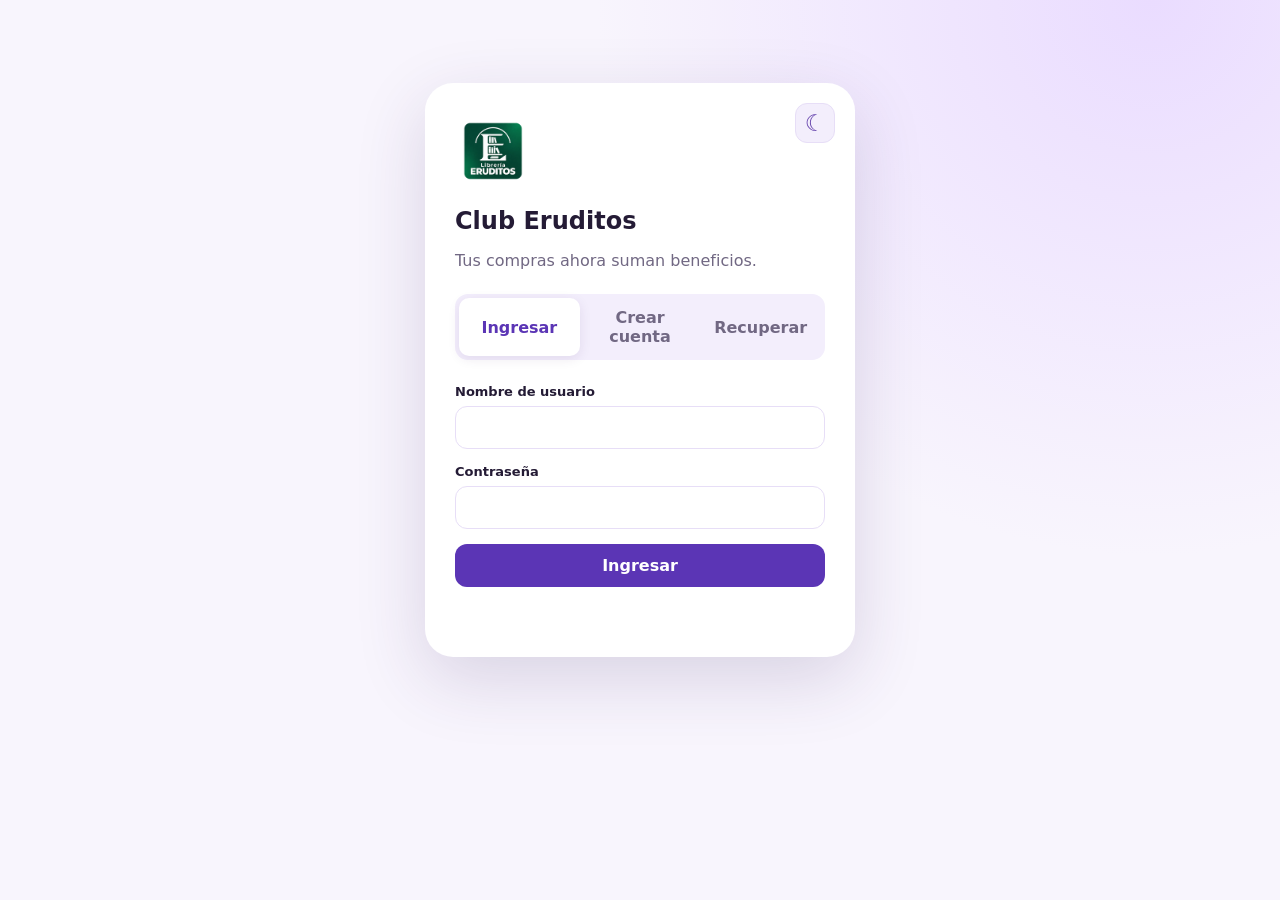
<file: club/index.html>
<!doctype html>
<html lang="es">
<head>
  <meta charset="utf-8"><meta name="viewport" content="width=device-width,initial-scale=1,viewport-fit=cover">
  <meta name="theme-color" content="#25164a"><title>Club Eruditos</title>
  <script>try{document.documentElement.dataset.theme=localStorage.getItem('club_eruditos_theme')||(matchMedia('(prefers-color-scheme: dark)').matches?'dark':'light')}catch(_){document.documentElement.dataset.theme='light'}</script>
  <link rel="manifest" href="/club/manifest.json"><link rel="icon" href="/club/launchericon-192x192.png"><link rel="apple-touch-icon" href="/club/launchericon-192x192.png"><link rel="stylesheet" href="/club/styles.css"><style>[hidden]{display:none!important}.reward-image{display:grid;place-items:center;aspect-ratio:1;margin:-15px -15px 14px;overflow:hidden;border-radius:15px 15px 0 0;background:linear-gradient(145deg,#eee7fb,#ddd0f5);color:#fff;font:800 68px Georgia}.reward-image img{width:100%;height:100%;object-fit:contain}.list-product{display:flex;align-items:center;gap:12px}.list-thumb{width:62px;height:62px;flex:0 0 auto;border-radius:12px;object-fit:cover;background:#eee7fb}</style>
</head>
<body>
  <div id="clubSplash" class="club-splash" role="status" aria-live="polite"><div class="club-splash-content"><img src="/club/splash-eruditos.png" alt=""><span>Cargando Club Eruditos…</span></div></div>
  <main class="shell">
    <section id="authView" class="auth-card">
      <div class="auth-header-actions"><button class="install-button icon-btn" type="button" aria-label="Instalar Club Eruditos" title="Instalar Club Eruditos" hidden><svg viewBox="0 0 24 24" aria-hidden="true"><path d="M12 3v11m-4-4 4 4 4-4M4 17v3h16v-3"/></svg></button><button class="theme-toggle" type="button" aria-label="Activar modo oscuro"><span class="moon-icon" aria-hidden="true">☾</span><span class="sun-icon" aria-hidden="true">☀</span></button></div><div class="brand-mark"><img src="/club/launchericon-192x192.png" alt=""></div><h1>Club Eruditos</h1><p>Tus compras ahora suman beneficios.</p>
      <div class="auth-tabs"><button data-auth="login" class="active">Ingresar</button><button data-auth="registro">Crear cuenta</button><button data-auth="recuperar">Recuperar</button></div>
      <form id="loginForm" data-panel="login"><label>Nombre de usuario<input id="loginUsuario" autocomplete="username" required></label><label>Contraseña<input id="loginPassword" type="password" autocomplete="current-password" minlength="8" required></label><button class="primary">Ingresar</button></form>
      <form id="registroForm" data-panel="registro" hidden><h2>Tus datos</h2><label>Nombre completo<input id="registroNombre" maxlength="160" autocomplete="name" required></label><label>Documento C.I.<input id="registroDocumento" autocomplete="off" required></label><small class="documento-warning">Introduce tu C.I. real y propio. Preséntalo al personal en tu primera compra para verificarlo y habilitar tu cuenta.</small><label>Número de celular<input id="registroTelefono" type="tel" autocomplete="tel" required></label><label>Dirección<input id="registroDireccion" autocomplete="street-address" required></label><label>Correo electrónico (opcional)<input id="registroEmail" type="email" autocomplete="email"></label><label>Código de referido (opcional)<input id="registroReferido" maxlength="13" autocomplete="off" placeholder="Código de quien te invitó"></label><small>Si alguien te invitó, escribe su código antes de crear la cuenta. Al activar tu cuenta recibirás 3 puntos extra por usar un código o enlace válido, además de tus puntos de bienvenida.</small><button class="primary">Continuar</button></form>
      <form id="credencialesForm" data-panel="credenciales" hidden><h2>Crea tu acceso</h2><label>Nombre de usuario<span class="username-field"><input id="registroUsuario" minlength="6" maxlength="12" pattern="[A-Za-z0-9]{6,12}" autocomplete="username" required><span id="usuarioDisponibilidad" class="username-availability" aria-live="polite"></span></span></label><small>Entre 6 y 12 letras o números, sin espacios.</small><label>Contraseña<input id="registroPassword" type="password" autocomplete="new-password" minlength="8" required></label><label>Código del comprobante (si ya eres cliente)<input id="registroToken" inputmode="numeric" pattern="[0-9]{5}" maxlength="5" autocomplete="one-time-code" placeholder="5 dígitos"></label><small>Si tu C.I. ya está registrado, necesitarás el código entregado en una compra o por el personal.</small><button class="primary">Crear cuenta</button><button id="volverDatos" type="button">Volver a mis datos</button></form>
      <form id="recuperarForm" data-panel="recuperar" hidden><label>Nombre de usuario<input id="recuperarUsuario" autocomplete="username" required></label><label>Código de recuperación<input id="recuperarToken" required></label><label>Nueva contraseña<input id="recuperarPassword" type="password" minlength="8" required></label><button class="primary">Cambiar contraseña</button></form>
      <div id="authStatus" class="status" aria-live="polite"></div>
    </section>

    <section id="appView" hidden>
      <header><div><span class="eyebrow">CLUB ERUDITOS</span><h1 id="saludo">Hola</h1><small id="clienteUsuario" class="customer-username" hidden></small><span id="clienteNivel" class="customer-level" hidden></span></div><div class="header-actions"><button class="install-button icon-btn" type="button" aria-label="Instalar Club Eruditos" title="Instalar Club Eruditos" hidden><svg viewBox="0 0 24 24" aria-hidden="true"><path d="M12 3v11m-4-4 4 4 4-4M4 17v3h16v-3"/></svg></button><button class="theme-toggle icon-btn" type="button" aria-label="Activar modo oscuro"><span class="moon-icon" aria-hidden="true">☾</span><span class="sun-icon" aria-hidden="true">☀</span></button><button id="activarCuentaBtn" type="button" class="primary" hidden>Activar mi cuenta</button><button id="logoutBtn" class="icon-btn" type="button" aria-label="Cerrar sesión" title="Cerrar sesión"><svg viewBox="0 0 24 24" aria-hidden="true"><path d="M14 3h5v18h-5M10 7V4H5v16h5v-3M3 12h12m-4-4 4 4-4 4"/></svg></button></div></header>
      <nav><button data-view="inicio" class="active">Inicio</button><button data-view="premios">Premios</button><button data-view="movimientos">Puntos</button><button data-view="canjes">Canjes</button></nav>
      <div id="appStatus" class="status" aria-live="polite"></div>
      <div id="clubPages" class="club-pages">
      <section id="inicioPanel" data-view-panel="inicio">
        <div id="inicioCarga" class="card-loading" role="status" hidden><p id="inicioCargaTexto">Cargando tu Club…</p><button id="reintentarInicio" class="primary" type="button" hidden>Reintentar</button></div>
        <section id="activacionPanel" class="notice" hidden><h2>Activa tu Club</h2><p>Realiza una compra de Bs 5,00 o más asociada a tu ficha de cliente. Encontrarás un código de cinco dígitos en el comprobante.</p><form id="activacionForm"><label>Código de activación<input id="activacionToken" inputmode="numeric" pattern="[0-9]{5}" maxlength="5" autocomplete="one-time-code" required></label><button class="primary">Activar mi Club</button></form></section>
        <article class="hero"><span>Saldo disponible</span><strong id="saldoDisponible">0</strong><small>puntos</small><div class="pending"><span id="saldoPendiente">0</span> pendientes</div></article>
        <div id="clubProgreso" class="club-progress-grid" hidden><article class="club-progress-card"><span class="eyebrow">TU NIVEL</span><h2 id="nivelNombre">Mini erudito</h2><p id="nivelBeneficio"></p><div class="level-progress-head"><span id="nivelTramo">Hacia el siguiente nivel</span><strong id="nivelPorcentaje">0%</strong></div><div id="nivelBarra" class="level-progress-track" role="progressbar" aria-label="Avance del nivel" aria-valuemin="0" aria-valuemax="200" aria-valuenow="0"><span id="nivelBarraRelleno" class="level-progress-fill"></span><span id="nivelBarraPunto" class="level-progress-dot"></span></div><div class="level-progress-scale"><span id="nivelDesde">Bs 0</span><span id="nivelHasta">Bs 200</span></div><small id="nivelAvance"></small><small id="nivelFaltante" class="level-next"></small><p id="nivelGracia" hidden></p><small>Cuenta el gasto neto pagado de los últimos 365 días. Los ascensos dan de 2 a 10 puntos tras 7 días, una vez por nivel.</small><button id="abrirCamino" class="path-open" type="button">Ver camino del Erudito <span aria-hidden="true">→</span></button></article><article class="club-progress-card"><span class="eyebrow">INVITA A TUS AMIGOS</span><h2>Referidos</h2><p>Ganas 5 puntos si tu invitado activa su cuenta, verifica su C.I. y paga Bs 50 en sus primeros 30 días. El bono se libera tras 7 días. Tu invitado recibe 3 puntos extra al activar su cuenta, además de sus <span id="puntosBienvenidaReferido">5</span> puntos de bienvenida.</p><div class="referral-code" id="referidoCodigo"></div><div class="referral-actions"><button id="copiarReferido" class="referral-copy" type="button"><span class="copy-label">Copiar enlace de invitación</span><span class="copy-check" aria-hidden="true">✓</span></button><button id="compartirReferido" class="referral-share" type="button"><svg class="share-icon" viewBox="0 0 24 24" aria-hidden="true"><path d="M7 12h10m-4-4 4 4-4 4M5 5v14"/></svg><span>Compartir enlace</span></button></div><small id="referidosResumen"></small><div id="referidoEstado" class="status" aria-live="polite"></div></article><div id="retosClub" class="club-retos-grid"></div><div id="insigniasClub" class="club-badges"></div></div>
        <div id="vencimiento" class="notice" hidden></div><h2>Noticias</h2><div id="notificaciones" class="list"></div><details id="terminosClub" class="notice" hidden><summary>Términos del Club</summary><p id="terminosClubTexto"></p></details>
      </section>
      <section id="premiosPanel" data-view-panel="premios" hidden><p data-card-loading class="card-loading" role="status">Cargando…</p><div class="section-head"><div><span class="eyebrow">BENEFICIOS</span><h2>Premios</h2></div></div><div id="premiosGrid" class="rewards"></div></section>
      <section id="movimientosPanel" data-view-panel="movimientos" hidden><p data-card-loading class="card-loading" role="status">Cargando…</p><div class="section-head"><div><span class="eyebrow">TU HISTORIAL</span><h2>Movimientos</h2></div></div><div id="movimientosLista" class="list"></div><button id="movimientosMas" class="load-more" type="button" hidden>Ver más movimientos</button></section>
      <section id="canjesPanel" data-view-panel="canjes" hidden><p data-card-loading class="card-loading" role="status">Cargando…</p><div class="section-head"><div><span class="eyebrow">SOLICITUDES</span><h2>Mis canjes</h2></div></div><div id="canjesStatus" class="status" aria-live="polite"></div><div id="canjesLista" class="list"></div><button id="canjesMas" class="load-more" type="button" hidden>Ver más canjes</button></section>
      </div>
    </section>
  </main>
  <dialog id="recoveryDialog"><h2>Guarda tus códigos</h2><p>Son la única forma de recuperar tu cuenta sin correo. Cada código se usa una sola vez.</p><pre id="recoveryCodes"></pre><button id="copyRecovery" class="primary">Copiar códigos</button><button id="closeRecovery">Ya los guardé</button></dialog>
  <dialog id="sessionTransferDialog" class="session-transfer-dialog" aria-labelledby="sessionTransferTitle" aria-describedby="sessionTransferDescription"><h2 id="sessionTransferTitle">Sesión nueva detectada. ¿Usar aquí?</h2><p id="sessionTransferDescription">Tu cuenta está abierta en otro dispositivo. Si continúas, la sesión anterior se cerrará.</p><form method="dialog" class="dialog-actions"><button type="submit" value="no">No, cancelar</button><button type="submit" value="yes" class="primary">Sí, usar aquí</button></form></dialog>
  <dialog id="usernameDialog"><h2>Elige tu nombre de usuario</h2><p>Lo usarás para entrar en lugar del código de cliente.</p><form id="usernameForm"><label>Nombre de usuario<input id="legacyUsuario" minlength="6" maxlength="12" pattern="[A-Za-z0-9]{6,12}" autocomplete="username" required></label><button class="primary">Guardar usuario</button></form><p id="usernameStatus" class="status" aria-live="polite"></p></dialog>
  <dialog id="redeemDialog"><h2 id="redeemTitle">Canjear premio</h2><label>Sucursal de retiro<select id="redeemBranch"></select></label><div class="dialog-actions"><button id="cancelRedeem">Cancelar</button><button id="confirmRedeem" class="primary">Confirmar canje</button></div></dialog>
  <dialog id="cancelDialog"><h2>Cancelar canje</h2><p>Si el pedido aún está solicitado, se cancelará y recuperarás tus puntos.</p><div id="cancelStatus" class="status" aria-live="polite"></div><div class="dialog-actions"><button id="cancelDismiss" type="button">Volver</button><button id="cancelConfirm" class="primary" type="button">Confirmar cancelación</button></div></dialog>
  <dialog id="imageDialog" class="image-dialog" aria-label="Imagen del premio"><button id="imageClose" type="button" aria-label="Cerrar imagen">×</button><img id="imageFull" alt=""></dialog>
  <dialog id="installDialog" aria-labelledby="installTitulo"><h2 id="installTitulo">Instalar Club Eruditos</h2><p id="installInstructions"></p><div class="dialog-actions"><button id="cerrarInstalacion" class="primary" type="button">Entendido</button></div></dialog>
  <dialog id="compartirDialog" class="share-dialog" aria-labelledby="compartirTitulo"><h2 id="compartirTitulo">Comparte tu invitación</h2><p>Copia el mensaje y pégalo en la aplicación que prefieras.</p><textarea id="compartirTexto" rows="6" readonly aria-label="Mensaje de invitación"></textarea><div class="dialog-actions"><button id="cerrarCompartir" type="button">Cerrar</button><button id="copiarMensaje" class="primary" type="button">Copiar mensaje</button></div><p id="compartirEstado" class="status" aria-live="polite"></p></dialog>
  <dialog id="caminoDialog" class="path-dialog" aria-labelledby="caminoTitulo"><div class="path-shell"><header class="path-header"><div><span class="eyebrow">CLUB ERUDITOS</span><h2 id="caminoTitulo">Camino del Erudito</h2><p id="caminoResumen"></p></div><button id="cerrarCamino" class="path-close" type="button" aria-label="Cerrar camino del Erudito">×</button></header><p class="path-intro">Cada estancia marca un nivel. El gasto neto pagado de los últimos 365 días determina tu avance.</p><div class="path-overview"><div class="path-overview-head"><span>Avance de compras en el camino</span><strong id="caminoPorcentaje">0%</strong></div><p id="caminoSiguiente"></p></div><div id="caminoEscenario" class="path-stage"><div id="caminoBarra" class="path-rail" role="progressbar" aria-label="Avance de compras hacia Erudito Supremo" aria-valuemin="0" aria-valuemax="1800" aria-valuenow="0"><span id="caminoRiel" class="path-rail-track"><span id="caminoBarraRelleno" class="path-rail-fill"></span></span></div><div id="caminoHitos" class="path-milestones"></div><ol id="caminoNiveles" class="path-levels"></ol></div></div></dialog>
  <dialog id="logoutDialog" aria-labelledby="logoutTitle"><h2 id="logoutTitle">¿Quieres cerrar tu sesión?</h2><div class="dialog-actions"><button id="logoutCancel" type="button">Cancelar</button><button id="logoutConfirm" class="primary" type="button">Cerrar sesión</button></div></dialog>
  <div id="exitNotice" class="exit-notice" role="status" aria-live="polite" hidden></div>
  <script defer src="/js/vendor/supabase-umd.js"></script>
  <script type="module" src="/club/app.js"></script>
</body></html>
</file>
<file: club/styles.css>
:root{font-family:Inter,ui-sans-serif,system-ui,-apple-system,sans-serif;color:#241b35;background:#f6f2ff;--purple:#5b35b5;--purple-dark:#25164a;--gold:#e9ac3b;--line:#e7def7;--muted:#716883}*{box-sizing:border-box}body{margin:0;min-height:100vh;background:radial-gradient(circle at 90% 0,#eadcff,transparent 38%),#f8f5fd}.shell{width:min(760px,100%);margin:auto;min-height:100vh;padding:20px}.auth-card{max-width:430px;margin:7vh auto;background:#fff;padding:30px;border-radius:28px;box-shadow:0 22px 70px #3c24622a}.brand-mark{display:grid;place-items:center;width:58px;height:58px;border-radius:18px;background:linear-gradient(145deg,var(--purple),var(--purple-dark));color:#fff;font:800 30px Georgia;margin-bottom:18px}.auth-card h1,header h1{margin:0}.auth-card>p{color:var(--muted)}.auth-tabs{display:grid;grid-template-columns:repeat(3,1fr);background:#f3eefc;padding:4px;border-radius:13px;margin:24px 0}.auth-tabs button,nav button{border:0;background:transparent;color:var(--muted);padding:10px 7px;border-radius:10px;font-weight:700}.auth-tabs button.active{background:#fff;color:var(--purple);box-shadow:0 3px 12px #3c246218}form{display:grid;gap:15px}label{display:grid;gap:7px;font-size:13px;font-weight:700}input,select,button{font:inherit}input,select{width:100%;border:1px solid var(--line);background:#fff;padding:13px;border-radius:12px;color:inherit}button{border:0;border-radius:12px;padding:12px 16px;font-weight:800;cursor:pointer}.primary{background:var(--purple);color:#fff}.status{min-height:20px;color:var(--muted);font-size:13px;margin:10px 0}.status.error{color:#b42318}header{display:flex;align-items:center;justify-content:space-between;margin:12px 0 22px}.eyebrow{font-size:11px;letter-spacing:.16em;color:var(--purple);font-weight:900}.icon-btn{background:#fff;border:1px solid var(--line)}nav{position:sticky;top:10px;z-index:4;display:grid;grid-template-columns:repeat(4,1fr);background:#fff;border:1px solid var(--line);padding:5px;border-radius:16px;box-shadow:0 12px 32px #3c246212;margin-bottom:18px}nav button.active{background:var(--purple-dark);color:#fff}.hero{position:relative;overflow:hidden;background:linear-gradient(145deg,var(--purple-dark),#6340bd);color:#fff;padding:28px;border-radius:25px;box-shadow:0 22px 48px #32187235}.hero:after{content:'E';position:absolute;right:18px;top:-32px;font:150px Georgia;color:#ffffff0e}.hero>span{opacity:.75}.hero strong{display:block;font-size:64px;line-height:1;margin-top:12px}.hero small{opacity:.75}.pending{margin-top:20px;background:#ffffff16;display:inline-block;padding:8px 12px;border-radius:10px}.notice{margin:14px 0;padding:13px;border-radius:12px;background:#fff7dc;color:#765613}#terminosClubTexto{white-space:pre-line}h2{font-size:20px;margin:25px 0 12px}.list{display:grid;gap:9px}.list-item,.reward{background:#fff;border:1px solid var(--line);border-radius:16px;padding:15px}.list-item{display:flex;justify-content:space-between;gap:15px;align-items:center}.list-item p,.list-item small{margin:3px 0;color:var(--muted)}.points{font-weight:900;color:var(--purple);white-space:nowrap}.points.negative{color:#b42318}.rewards{display:grid;grid-template-columns:repeat(2,minmax(0,1fr));gap:12px}.reward h3{margin:4px 0}.reward p{color:var(--muted);min-height:40px}.reward .price{font-size:21px;font-weight:900;color:var(--purple);margin:15px 0}.reward button{width:100%}.reward button:disabled{opacity:.45}.section-head{display:flex;justify-content:space-between;align-items:end}.code{font:800 20px ui-monospace,monospace;letter-spacing:.08em;color:var(--purple)}dialog{width:min(430px,calc(100% - 30px));border:0;border-radius:22px;padding:25px;box-shadow:0 25px 80px #160d2c55}dialog::backdrop{background:#180e2caa}dialog pre{white-space:pre-wrap;background:#f6f2ff;padding:16px;border-radius:12px}.dialog-actions{display:flex;justify-content:flex-end;gap:8px;margin-top:18px}@media(max-width:560px){.shell{padding:14px}.auth-card{padding:22px;margin:2vh auto}.rewards{grid-template-columns:1fr}.hero strong{font-size:54px}nav button{font-size:12px;padding:10px 3px}}
.rewards{grid-template-columns:repeat(2,minmax(0,1fr))}
.header-actions{display:flex;align-items:center;gap:8px}.header-actions button{white-space:nowrap}nav.catalog-only{grid-template-columns:repeat(2,minmax(0,1fr))}.username-field{position:relative;display:block}.username-field input{padding-right:118px}.username-availability{position:absolute;right:7px;top:50%;transform:translateY(-50%);max-width:108px;padding:5px 7px;border-radius:8px;background:#f3eefc;color:var(--muted);font-size:10px;line-height:1.2;text-align:center}.username-availability:empty{display:none}.username-availability.available{background:#e5f5e9;color:#206a35}.username-availability.error{background:#fff0ee;color:#b42318}.documento-warning{display:block;margin-top:-8px;color:#765613;font-size:12px;line-height:1.4}@media(max-width:560px){.header-actions{gap:4px}.header-actions button{padding:9px 7px;font-size:12px}}
.auth-card{position:relative}.auth-card>.theme-toggle{position:absolute;top:20px;right:20px}.theme-toggle{padding:8px 10px;background:#f3eefc;color:var(--purple);border:1px solid var(--line);font-size:12px}.reward .reward-image{width:calc(100% + 30px);padding:0}.reward button.reward-image{cursor:zoom-in}.reward button.reward-image:disabled{opacity:1;cursor:default}.image-dialog{inset:0;width:100vw;max-width:none;height:100dvh;max-height:none;margin:0;padding:52px 12px 12px;border-radius:0;background:#130e1e;box-shadow:none;overflow:hidden}.image-dialog img{width:100%;height:100%;object-fit:contain;cursor:zoom-out}.image-dialog #imageClose{position:absolute;top:10px;right:14px;z-index:1;width:42px;height:42px;padding:0;border-radius:50%;background:#ffffff22;color:#fff;font-size:30px;line-height:1}.image-dialog::backdrop{background:#130e1e}
:root[data-theme="dark"]{color-scheme:dark;color:#f2edfa;background:#151020;--purple:#c0a6ff;--purple-dark:#6542a9;--line:#4b3c63;--muted:#b8abc9}:root[data-theme="dark"] body{background:radial-gradient(circle at 90% 0,#372452,transparent 38%),#151020}:root[data-theme="dark"] .auth-card,:root[data-theme="dark"] nav,:root[data-theme="dark"] .list-item,:root[data-theme="dark"] .reward,:root[data-theme="dark"] dialog:not(.image-dialog),:root[data-theme="dark"] .icon-btn{background:#241a34;color:#f2edfa}:root[data-theme="dark"] input,:root[data-theme="dark"] select{background:#1a1427;color:#f2edfa}:root[data-theme="dark"] .auth-tabs,:root[data-theme="dark"] dialog pre{background:#1a1427}:root[data-theme="dark"] .auth-tabs button.active{background:#3a2b50;color:#e1d2ff}:root[data-theme="dark"] nav button.active{background:#6844af;color:#fff}:root[data-theme="dark"] .primary{background:#754fc4;color:#fff}:root[data-theme="dark"] .hero{background:linear-gradient(145deg,#33215d,#6542a9)}:root[data-theme="dark"] .notice{background:#3a2b1e;color:#f0d39a}:root[data-theme="dark"] .reward-image{background:linear-gradient(145deg,#38274c,#21192e)}:root[data-theme="dark"] .list-thumb{background:#38274c}:root[data-theme="dark"] .theme-toggle{background:#352747;color:#e1d2ff}:root[data-theme="dark"] .status.error,:root[data-theme="dark"] .username-availability.error{color:#ff978b}:root[data-theme="dark"] .username-availability{background:#352747}:root[data-theme="dark"] .username-availability.available{background:#183c2c;color:#9ae4ac}:root[data-theme="dark"] .username-availability.error{background:#4a272d}:root[data-theme="dark"] .documento-warning{color:#f0d39a}:root[data-theme="dark"] .points.negative{color:#ff978b}
@media(max-width:560px){header{flex-wrap:wrap;gap:8px}.header-actions{margin-left:auto;flex-wrap:wrap;justify-content:flex-end}.auth-card>.theme-toggle{top:18px;right:18px}}
.club-progress-grid{display:grid;grid-template-columns:repeat(auto-fit,minmax(230px,1fr));gap:12px;margin:14px 0}.club-progress-card{background:#fff;border:1px solid var(--line);border-radius:16px;padding:16px}.club-progress-card h2{margin:8px 0}.club-progress-card p{color:var(--muted);font-size:14px}.club-progress-card small{display:block;color:var(--muted);margin-top:8px}.club-progress-card progress{width:100%;height:12px;accent-color:var(--purple)}.referral-code{font:800 18px ui-monospace,monospace;letter-spacing:.08em;overflow-wrap:anywhere;margin:12px 0}.club-badges{display:flex;flex-wrap:wrap;gap:7px;margin-top:14px}.club-badges span{padding:6px 9px;border-radius:999px;background:#eee7fb;color:var(--purple);font-size:12px;font-weight:700}:root[data-theme="dark"] .club-progress-card{background:#241a34;color:#f2edfa}:root[data-theme="dark"] .club-badges span{background:#352747;color:#e1d2ff}

.theme-toggle{display:grid;place-items:center;width:40px;height:40px;padding:0;font-size:23px;line-height:1}.theme-toggle .sun-icon,:root[data-theme="dark"] .theme-toggle .moon-icon{display:none}:root[data-theme="dark"] .theme-toggle .sun-icon{display:inline;color:#ffd36e}.theme-toggle .moon-icon{color:#6745ad}
:root.theme-ready,:root.theme-ready body,:root.theme-ready .auth-card,:root.theme-ready nav,:root.theme-ready .list-item,:root.theme-ready .reward,:root.theme-ready .club-progress-card,:root.theme-ready .theme-toggle,:root.theme-ready .icon-btn,:root.theme-ready input,:root.theme-ready select,:root.theme-ready dialog,:root.theme-ready .path-card-copy,:root.theme-ready .path-detail{transition:background-color .3s ease,color .3s ease,border-color .3s ease,box-shadow .3s ease}
.path-open{display:inline-flex;align-items:center;gap:8px;margin-top:14px;padding:6px 0;background:transparent;color:var(--purple);font-size:14px;font-weight:800;text-align:left}.path-open:hover{text-decoration:underline}.path-open span{font-size:20px;line-height:1}
.path-dialog{inset:0;width:100vw;max-width:none;height:100dvh;max-height:none;margin:0;padding:0;border-radius:0;overflow-y:auto;background:#f8f5fd;color:#241b35;--path-card:#fff;--path-detail:#f3edff;--path-border:#ddcff5}.path-dialog::backdrop{background:#180e2caa}.path-shell{width:min(790px,100%);margin:auto;padding:0 18px 48px}.path-header{position:sticky;top:0;z-index:3;display:flex;align-items:flex-start;gap:16px;margin:0 -18px;padding:16px 18px 12px;background:#f8f5fdef;backdrop-filter:blur(14px);border-bottom:1px solid var(--path-border)}.path-header h2{margin:4px 0;font-size:25px}.path-header p{margin:0;color:var(--muted);font-size:13px}.path-close{flex:0 0 auto;display:grid;place-items:center;width:42px;height:42px;margin-left:auto;padding:0;border-radius:50%;background:var(--path-detail);color:var(--purple);font-size:28px;line-height:1}.path-intro{margin:18px auto 24px;max-width:560px;color:var(--muted);font-size:14px;text-align:center}.path-levels{position:relative;display:flex;flex-direction:column;gap:24px;margin:0;padding:12px 0 24px;list-style:none}.path-levels::before{content:'';position:absolute;top:0;bottom:0;left:50%;border-left:4px dashed #c8b0ed;transform:translateX(-50%)}.path-level{position:relative;z-index:1;width:min(44%,310px);border:2px solid var(--path-border);border-radius:19px;overflow:hidden;background:var(--path-card);box-shadow:0 14px 32px #2a17431b}.path-level:nth-child(odd){align-self:flex-start}.path-level:nth-child(even){align-self:flex-end}.path-level.current{border-color:#e9ac3b;box-shadow:0 0 0 4px #e9ac3b44,0 18px 40px #2a17432b}.path-level.reached{border-color:#b392e8}.path-level.future{opacity:.86}.path-level.selected{opacity:1}.path-level>button{display:block;width:100%;padding:0;border-radius:0;background:var(--path-card);color:inherit;text-align:left}.path-level>button:focus-visible,.path-close:focus-visible,.path-open:focus-visible,.theme-toggle:focus-visible{outline:3px solid #d79727;outline-offset:3px}.path-art{display:block;width:100%;aspect-ratio:var(--art-ratio,1);background-image:url('/club/camino-erudito.webp');background-repeat:no-repeat;background-size:200% auto;background-position:var(--art-x) var(--art-y)}.path-card-copy{display:grid;gap:3px;min-height:0;padding:8px 12px;background:var(--path-card)}.path-status{color:var(--purple);font-size:10px;font-weight:900;letter-spacing:.1em;text-transform:uppercase}.path-level.current .path-status{color:#9b6812}.path-detail{padding:10px 12px 12px;border-top:1px solid var(--path-border);background:var(--path-detail);font-size:13px;line-height:1.4}.path-detail p{margin:0 0 8px}.path-detail p:last-child{margin-bottom:0}
:root[data-theme="dark"] .path-dialog{background:#151020;color:#f2edfa;--path-card:#241a34;--path-detail:#332747;--path-border:#58436e}:root[data-theme="dark"] .path-header{background:#151020ef}:root[data-theme="dark"] .path-levels::before{border-color:#7154a3}:root[data-theme="dark"] .path-level.current .path-status{color:#f4c464}
.level-progress-head,.level-progress-scale,.path-overview-head{display:flex;align-items:center;justify-content:space-between;gap:8px}.level-progress-head{margin:18px 0 8px;color:var(--muted);font-size:12px;font-weight:700}.level-progress-head strong{color:var(--purple);font-size:16px}.level-progress-track{position:relative;height:14px;border:1px solid var(--line);border-radius:999px;background:#e9e1f6;box-shadow:inset 0 1px 3px #25164a23}.level-progress-fill,.path-overview-fill{display:block;width:0;height:100%;border-radius:inherit;background:linear-gradient(90deg,#6e43bd,#bf91f3 75%,#f1c266);transition:width .7s cubic-bezier(.2,.8,.2,1)}.level-progress-dot{position:absolute;top:50%;left:0;width:19px;height:19px;border:3px solid #fff;border-radius:50%;background:#d79932;box-shadow:0 1px 7px #35214b77;transform:translate(-50%,-50%);transition:left .7s cubic-bezier(.2,.8,.2,1)}.level-progress-scale{margin-top:8px;color:var(--muted);font-size:11px;font-weight:700}.club-progress-card .level-next{margin:8px 0 14px;padding:8px 10px;border-radius:9px;background:#f4edff;color:#5832a0;font-weight:700;line-height:1.4}
.path-overview{margin:0 auto 28px;padding:16px;border:1px solid var(--path-border);border-radius:17px;background:var(--path-card);box-shadow:0 10px 30px #2a174315}.path-overview-head{margin-bottom:12px;color:var(--muted);font-size:12px;font-weight:800}.path-overview-head strong{color:var(--purple);font-size:19px}.path-overview-track{height:11px;border-radius:999px;background:#e8dcf5}.path-overview-fill{background:linear-gradient(90deg,#8552c3,#d9a14b)}.path-milestones{position:relative;display:flex;justify-content:space-between;margin-top:-16px}.path-milestones span{display:grid;place-items:center;width:21px;height:21px;border:2px solid var(--path-border);border-radius:50%;background:var(--path-card);color:var(--muted);font-size:10px;font-weight:900}.path-milestones span.reached{border-color:#9b6bcd;background:#9b6bcd;color:#fff}.path-milestones span.current{border-color:#d79c35;background:#fff0cb;color:#6b4210;box-shadow:0 0 0 3px #d79c3533}.path-overview p{margin:12px 0 0;color:var(--muted);font-size:12px;line-height:1.4}
:root[data-theme="dark"] .level-progress-track,:root[data-theme="dark"] .path-overview-track{background:#443457}:root[data-theme="dark"] .club-progress-card .level-next{background:#372850;color:#e5c8ff}:root[data-theme="dark"] .level-progress-dot{border-color:#241a34}:root[data-theme="dark"] .path-milestones span.current{background:#654622;color:#ffe1a1}
@media(max-width:560px){.path-header h2{font-size:21px}.path-level{width:min(79%,290px)}.path-levels{gap:20px}.path-levels::before{left:50%}}
@media(prefers-reduced-motion:reduce){:root.theme-ready,:root.theme-ready *{transition:none!important;animation:none!important}}
::view-transition-old(root),::view-transition-new(root){animation-duration:.3s}
@media(prefers-reduced-motion:reduce){::view-transition-old(root),::view-transition-new(root){animation-duration:0s}}

.path-stage{position:relative;--rail-x:50%}
.path-levels::before{content:none}
.path-level{width:min(calc(50% - 44px),310px)}
.path-overview{margin-bottom:12px}
.path-overview-head{margin-bottom:0}
.path-overview p{margin-top:8px}
.path-rail{position:absolute;inset:0;z-index:2;pointer-events:none}
.path-rail-track{position:absolute;left:var(--rail-x);width:10px;border-radius:999px;background:#e8dcf5;box-shadow:inset 0 0 0 1px #c7b0e8;transform:translateX(-50%)}
.path-rail-fill{position:absolute;top:0;left:0;width:100%;height:0;border-radius:inherit;background:linear-gradient(180deg,#8151c2,#bf91f3 60%,#e9a83a);box-shadow:0 0 12px #b26fe466;transition:height 1.1s cubic-bezier(.2,.8,.2,1)}
.path-milestones{position:absolute;inset:0;z-index:3;margin:0;pointer-events:none}
.path-milestone{position:absolute;left:var(--rail-x);display:grid;place-items:center;width:38px;height:38px;padding:0;border:3px solid var(--path-border);border-radius:50%;background:var(--path-card);color:var(--muted);font-size:14px;font-weight:900;box-shadow:0 3px 12px #25164a33;transform:translate(-50%,-50%);pointer-events:auto;cursor:pointer;transition:background .25s,border-color .25s,box-shadow .25s}
.path-milestone.reached{border-color:#9b6bcd;background:#9b6bcd;color:#fff}
.path-milestone.current{border-color:#d79c35;background:#fff0cb;color:#6b4210;box-shadow:0 0 0 5px #d79c3533,0 3px 12px #25164a33}
.path-milestone:focus-visible{outline:3px solid #d79727;outline-offset:4px}
:root[data-theme="dark"] .path-rail-track{background:#443457;box-shadow:inset 0 0 0 1px #7154a3}
:root[data-theme="dark"] .path-milestone.current{background:#654622;color:#ffe1a1}
@media(max-width:560px){.path-stage{--rail-x:28px}.path-level{align-self:stretch!important;width:calc(100% - 72px);margin-left:72px}}
@media(prefers-reduced-motion:reduce){.path-rail-fill,.path-milestone{transition:none}}

.referral-copy{display:inline-flex;align-items:center;justify-content:center;gap:0;max-width:100%;min-height:44px;background:var(--purple);color:#fff;text-align:center;transition:background-color .25s,transform .25s,box-shadow .25s}
.referral-copy:disabled{opacity:.5;cursor:not-allowed}
.referral-copy.copied{background:#188153;box-shadow:0 5px 16px #18815355;animation:copy-pop .45s ease-out}
.copy-check{display:inline-block;width:0;overflow:hidden;opacity:0;font-size:18px;transform:scale(.4);transition:width .25s,opacity .25s,transform .25s,margin-left .25s}
.referral-copy.copied .copy-check{width:18px;margin-left:7px;opacity:1;transform:scale(1)}
@keyframes copy-pop{0%{transform:scale(1)}40%{transform:scale(1.06)}100%{transform:scale(1)}}
@media(prefers-reduced-motion:reduce){.referral-copy,.copy-check{transition:none}.referral-copy.copied{animation:none}}

.referral-actions{display:grid;gap:8px}
.referral-actions button{width:100%}
.referral-share{display:inline-flex;align-items:center;justify-content:center;gap:8px;min-height:44px;border:1px solid var(--line);background:#eee7fb;color:var(--purple);transition:background-color .25s,transform .25s,box-shadow .25s}
.referral-share:hover:not(:disabled){background:#e2d5f8;box-shadow:0 5px 14px #5b35b522}
.referral-share:disabled{opacity:.5;cursor:not-allowed}
.referral-share.sharing{animation:share-pop .55s ease-out}
.referral-share.sharing .share-icon{animation:share-arrow .55s ease-out}
.share-icon{width:19px;height:19px;flex:none;fill:none;stroke:currentColor;stroke-width:2;stroke-linecap:round;stroke-linejoin:round}
.referral-actions button:focus-visible{outline:3px solid #d79727;outline-offset:3px}
.share-dialog h2{margin:0 0 8px}
.share-dialog>p{color:var(--muted);font-size:14px;line-height:1.5}
.share-dialog textarea{display:block;width:100%;min-height:140px;padding:12px;border:1px solid var(--line);border-radius:12px;background:#f8f5fd;color:inherit;font:inherit;line-height:1.5;resize:vertical}
.share-dialog #compartirEstado{margin-bottom:0}
:root[data-theme="dark"] .referral-share{background:#352747;color:#e1d2ff}
:root[data-theme="dark"] .referral-share:hover:not(:disabled){background:#44325c}
:root[data-theme="dark"] .share-dialog textarea{background:#1a1427}
@keyframes share-pop{0%,100%{transform:scale(1)}45%{transform:scale(1.04)}}
@keyframes share-arrow{0%,100%{transform:translateX(0)}45%{transform:translateX(4px)}}
@media(prefers-reduced-motion:reduce){.referral-share{transition:none}.referral-share.sharing,.referral-share.sharing .share-icon{animation:none}}

.brand-mark{width:76px;height:76px;padding:0;overflow:hidden;background:none;border-radius:20px}
.brand-mark img{display:block;width:100%;height:100%;object-fit:contain}
.hero:after{content:'';top:auto;right:14px;bottom:5px;width:210px;height:175px;background:url('/club/logo-blanco.webp') center/contain no-repeat;color:transparent;font:normal;opacity:.09;pointer-events:none}
.hero>*{position:relative;z-index:1}
.club-splash{position:fixed;inset:0;z-index:1000;display:grid;place-items:center;padding:24px;background:#f8f5fd;color:#25164a;opacity:1;visibility:visible;transition:opacity .35s ease,visibility 0s linear 0s}
.club-splash.is-hidden{opacity:0;visibility:hidden;pointer-events:none;transition:opacity .35s ease,visibility 0s linear .35s}
.club-splash-content{display:grid;justify-items:center;gap:14px;text-align:center}
.club-splash img{display:block;width:min(64vw,260px);height:auto;aspect-ratio:1;object-fit:contain}
.club-splash span{font-size:13px;font-weight:800;letter-spacing:.08em}
@media(max-width:560px){.hero:after{right:9px;bottom:5px;width:155px;height:130px}}
@media(prefers-reduced-motion:reduce){.club-splash,.club-splash.is-hidden{transition:none}}

.session-transfer-dialog{max-width:420px;padding:28px;background:#fff;color:#241b35}
.session-transfer-dialog h2{margin:0 0 12px;line-height:1.25}
.session-transfer-dialog p{margin:0;color:var(--muted);line-height:1.5}
.session-transfer-dialog .dialog-actions{margin-top:24px;flex-wrap:wrap}
.session-transfer-dialog .dialog-actions button{flex:1 1 145px;min-height:46px}
.session-transfer-dialog .dialog-actions button:not(.primary){background:#f3eefc;color:#38245f}
.session-transfer-dialog .dialog-actions button:focus-visible{outline:3px solid #d79727;outline-offset:3px}
.load-more{display:block;width:100%;margin:16px 0 8px;border:1px solid var(--line);background:#fff;color:var(--purple)}
.load-more:disabled{opacity:.6;cursor:wait}
.load-more:focus-visible{outline:3px solid #d79727;outline-offset:3px}
:root[data-theme="dark"] .load-more{background:#241a34;color:#e1d2ff}
@media(max-width:400px){.session-transfer-dialog .dialog-actions{flex-direction:column}.session-transfer-dialog .dialog-actions button{flex-basis:auto}}
:root[data-theme="dark"] .session-transfer-dialog .dialog-actions button:not(.primary){background:#3a2b50;color:#f2edfa}

.auth-header-actions{position:absolute;top:20px;right:20px;display:flex;gap:8px}
.customer-username{display:block;margin-top:5px;color:var(--muted);font-size:13px;overflow-wrap:anywhere}
.customer-level{display:inline-block;margin-top:8px;font-size:var(--level-size,22px);font-family:var(--level-font,"Trebuchet MS",sans-serif);font-weight:700;line-height:1.35;--level-color:#675c77;--level-light:#93899e;color:var(--level-color)}
.customer-level[data-level="pending"]{font:700 13px/1.5 "Segoe UI",sans-serif}
.customer-level[data-level="2"]{--level-font:Verdana,sans-serif}
.customer-level[data-level="3"]{--level-font:Calibri,"Segoe UI",sans-serif}
.customer-level[data-level="4"]{--level-font:"Segoe UI",sans-serif}
.customer-level[data-level="5"]{--level-font:Georgia,serif;--level-size:23px}
.customer-level[data-level="6"]{--level-font:Cambria,Georgia,serif;--level-size:24px}
.customer-level[data-level="7"]{--level-font:"Palatino Linotype",Palatino,serif;--level-size:24px}
.customer-level[data-level="8"]{--level-font:"Book Antiqua",Palatino,serif;--level-size:25px;letter-spacing:.015em}
.customer-level[data-level="9"]{--level-font:Garamond,Georgia,serif;--level-size:26px;letter-spacing:.02em}
.customer-level[data-level="10"]{--level-font:Georgia,serif;--level-size:26px;font-style:italic;letter-spacing:.025em}
.customer-level:not([data-level="pending"]){background:linear-gradient(110deg,var(--level-color) 20%,var(--level-light) 45%,var(--level-color) 70%);background-size:220% 100%;background-clip:text;-webkit-background-clip:text;color:transparent;animation:level-shimmer 5s ease-in-out infinite}
.customer-level[data-level="2"]{--level-color:#466d48;--level-light:#709854}
.customer-level[data-level="3"]{--level-color:#276e75;--level-light:#3c9598}
.customer-level[data-level="4"]{--level-color:#315caa;--level-light:#6386c9}
.customer-level[data-level="5"]{--level-color:#5940a1;--level-light:#9172c7}
.customer-level[data-level="6"]{--level-color:#813a94;--level-light:#b768ba}
.customer-level[data-level="7"]{--level-color:#aa355e;--level-light:#d16c83}
.customer-level[data-level="8"]{--level-color:#ae4928;--level-light:#d4834d}
.customer-level[data-level="9"]{--level-color:#95701d;--level-light:#c89534}
.customer-level[data-level="10"]{--level-color:#8d620b;--level-light:#e9b83f;text-shadow:0 0 12px #dfa32166;animation:level-shimmer 3s ease-in-out infinite,level-glow 3s ease-in-out infinite}
@keyframes level-shimmer{0%,100%{background-position:100% 50%}50%{background-position:0 50%}}
@keyframes level-glow{0%,100%{filter:drop-shadow(0 0 2px #e9ac3b44)}50%{filter:drop-shadow(0 0 5px #e9ac3b88)}}
:root[data-theme="dark"] .customer-level{--level-color:#bcafcb;--level-light:#e5dcee}
:root[data-theme="dark"] .customer-level[data-level="2"]{--level-color:#9bc895;--level-light:#d0e9a5}
:root[data-theme="dark"] .customer-level[data-level="3"]{--level-color:#83cdd0;--level-light:#b6f0eb}
:root[data-theme="dark"] .customer-level[data-level="4"]{--level-color:#91b9f8;--level-light:#c4d9ff}
:root[data-theme="dark"] .customer-level[data-level="5"]{--level-color:#b39aef;--level-light:#dfcaff}
:root[data-theme="dark"] .customer-level[data-level="6"]{--level-color:#d997e4;--level-light:#f4c6fa}
:root[data-theme="dark"] .customer-level[data-level="7"]{--level-color:#f596b5;--level-light:#ffcede}
:root[data-theme="dark"] .customer-level[data-level="8"]{--level-color:#f4ab85;--level-light:#ffd4b0}
:root[data-theme="dark"] .customer-level[data-level="9"]{--level-color:#eac376;--level-light:#ffe0a4}
:root[data-theme="dark"] .customer-level[data-level="10"]{--level-color:#efb940;--level-light:#fff1b0}
.club-pages{position:relative;overflow-x:clip;overflow-y:visible;touch-action:pan-y pinch-zoom;isolation:isolate}
body.club-active{touch-action:pan-y pinch-zoom}
.exit-notice{position:fixed;z-index:1000;bottom:calc(24px + env(safe-area-inset-bottom));left:50%;transform:translateX(-50%);width:max-content;max-width:calc(100% - 32px);padding:12px 18px;border-radius:14px;background:#25164a;color:#fff;text-align:center;box-shadow:0 4px 18px #0004;font-size:14px}
#appView>header,#appView>nav{user-select:none;-webkit-user-select:none}
.club-pages>[data-view-panel]{width:100%;display:flow-root;backface-visibility:hidden}
.club-pages.is-dragging{user-select:none;cursor:grabbing}
.club-pages.is-dragging>[data-view-panel]{will-change:transform}
.club-pages img{-webkit-user-drag:none;user-select:none}
.card-loading{padding:20px;border:1px solid var(--line);border-radius:16px;color:var(--muted);text-align:center}
#appView>header>div:first-child{min-width:0;flex:1;padding-right:10px}
#saludo{overflow-wrap:anywhere}
@media(max-width:560px){#appView>header{align-items:flex-start}#saludo{font-size:23px}.customer-level{font-size:clamp(19px,calc(var(--level-size,22px) - 2px),24px)}.customer-username{font-size:12px}}
@media(prefers-reduced-motion:reduce){.customer-level{animation:none!important;filter:none!important}}
.install-button,#logoutBtn{display:grid;place-items:center;width:40px;height:40px;padding:0;color:var(--purple)}
.install-button svg,#logoutBtn svg{display:block;width:21px;height:21px;fill:none;stroke:currentColor;stroke-width:2;stroke-linecap:round;stroke-linejoin:round}
.install-button:focus-visible,#logoutBtn:focus-visible{outline:3px solid #d79727;outline-offset:3px}
#installDialog h2{margin:0 0 12px}
#installDialog p{color:var(--muted);font-size:14px;line-height:1.5}
@media(max-width:560px){.auth-header-actions{top:18px;right:18px}}
.club-retos-grid{grid-column:1/-1;display:grid;grid-template-columns:repeat(2,minmax(0,1fr));gap:12px}
.challenge-card progress{display:block;margin:16px 0 8px}
.challenge-status{display:flex;align-items:center;justify-content:space-between;gap:8px;font-size:12px;color:var(--muted)}
.challenge-status span{padding:5px 8px;border-radius:999px;background:#eee7fb;color:var(--purple);white-space:nowrap}
.challenge-status [data-estado="Premiado"]{background:#e5f5e9;color:#206a35}
:root[data-theme="dark"] .challenge-status span{background:#352747;color:#e1d2ff}
:root[data-theme="dark"] .challenge-status [data-estado="Premiado"]{background:#183b29;color:#b2e7bf}
@media(max-width:560px){.club-retos-grid{grid-template-columns:1fr}}
</file>
